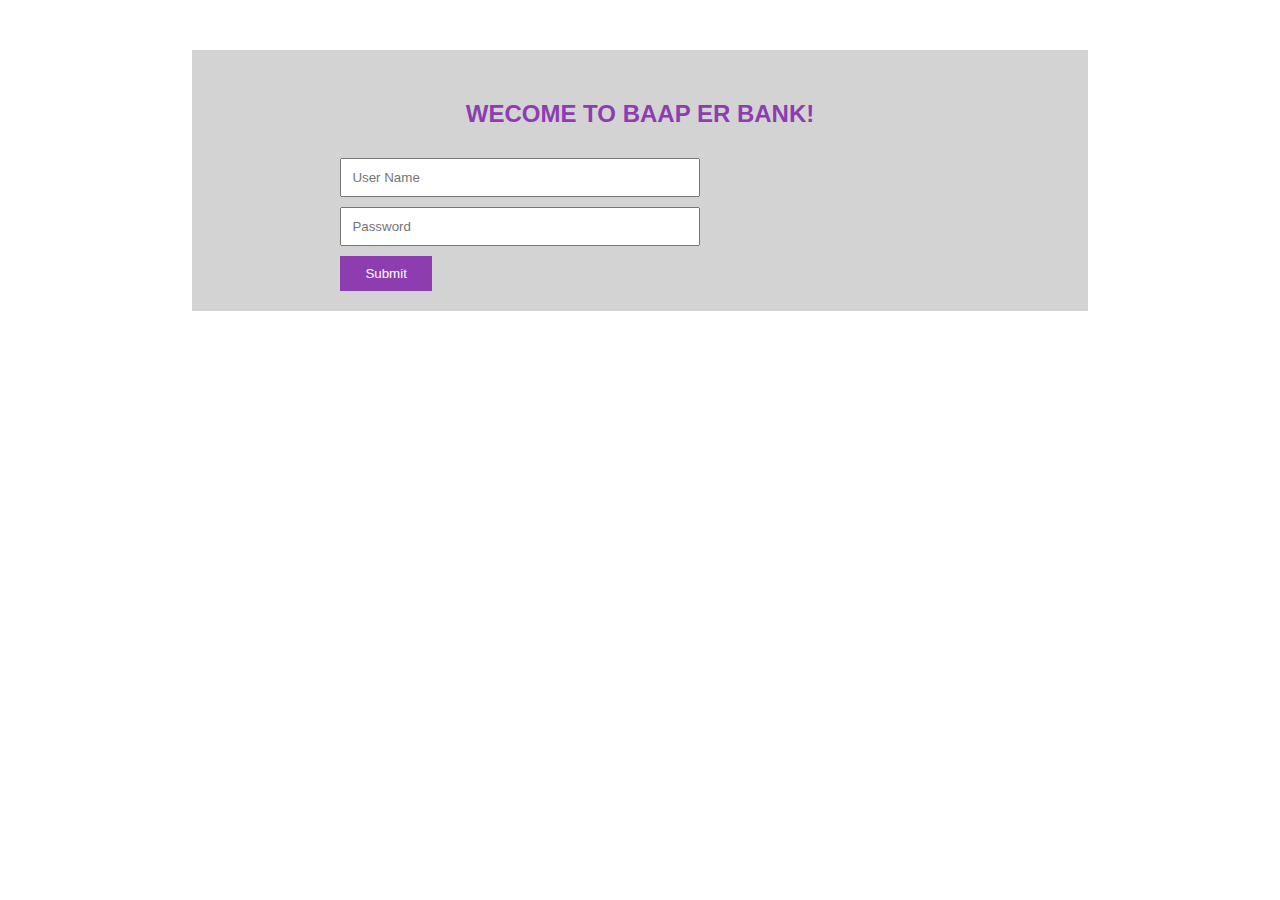
<file: index.html>
<!DOCTYPE html>
<html lang="en">
<head>
    <meta charset="UTF-8">
    <meta http-equiv="X-UA-Compatible" content="IE=edge">
    <meta name="viewport" content="width=device-width, initial-scale=1.0">
    <title>Bapp er Bank</title>
    <link rel="stylesheet" href="style.css">
</head>
<body>
    <div id="bank-main-page">
        <h2>Wecome to Baap er Bank!</h2>
        <div id="login-area">
            <input id="email-field" type="text" placeholder="User Name">
            <input id="password-field" type="password" placeholder="Password">
            <button id="submit-button">Submit</button>
        </div>
    </div>


    <!-- https://auwal2022.github.io/baperBank/ -->
    


    <script src="bankLogin.js"></script>
</body>
</html>
</file>
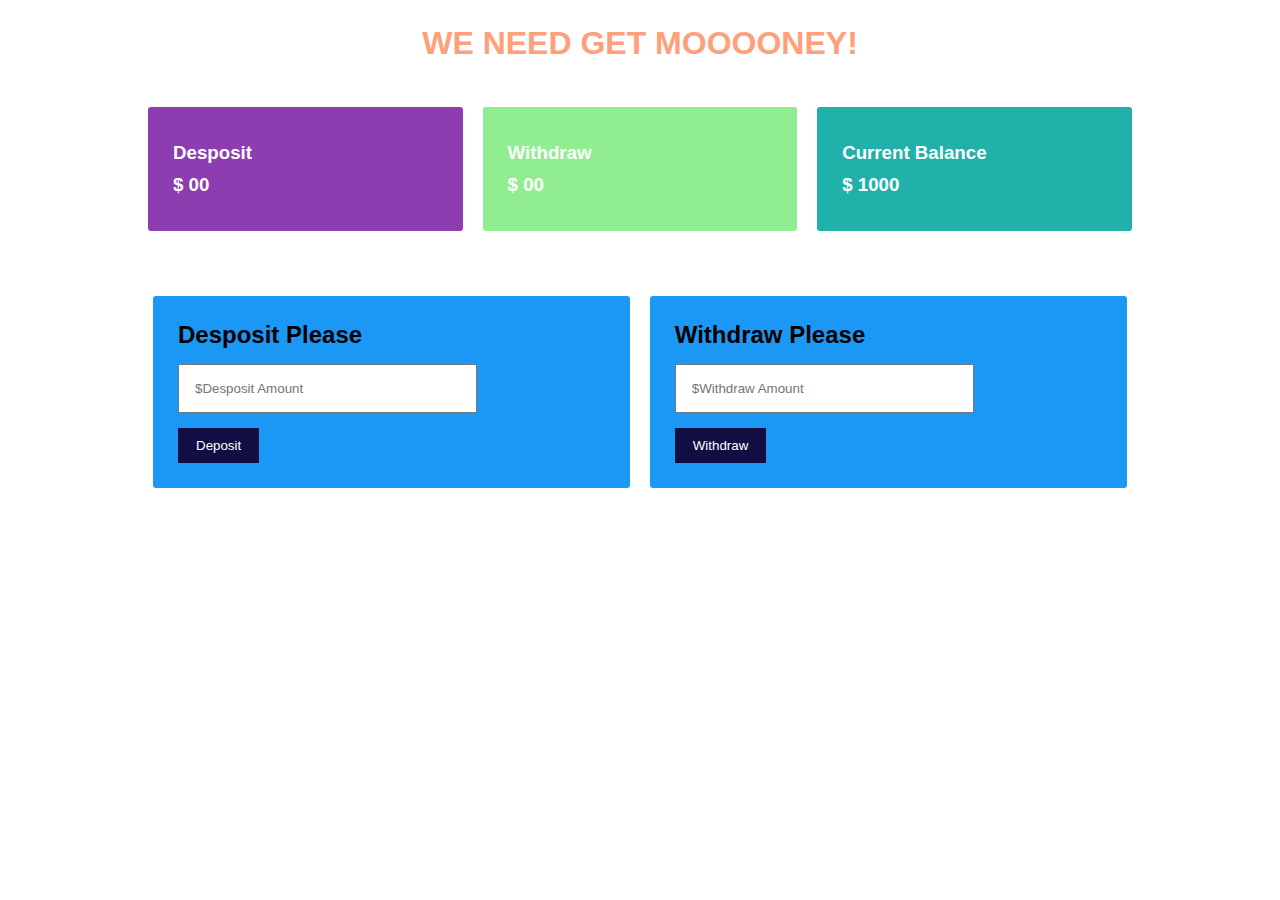
<file: banking.html>
<!DOCTYPE html>
<html lang="en">
<head>
    <meta charset="UTF-8">
    <meta http-equiv="X-UA-Compatible" content="IE=edge">
    <meta name="viewport" content="width=device-width, initial-scale=1.0">
    <title>Banking Page</title>
    <link rel="stylesheet" href="style.css">
</head>
<body>
    <h1>We need get Mooooney!</h1>
    <section class="status">
        <div id="deposit-balance" class="card">
            <h3>Desposit</h3>
            <h3>$ <span id="deposit-total">00</span></h3>
            
        </div>
        <div id="withdraw-balance" class="card">
            <h3>Withdraw</h3>
            <h3>$ <span id="withdraw-total">00</span></h3>
        </div>
        <div id="current-balance" class="card">
            <h3>Current Balance</h3>
            <h3>$ <span id="current-balance-total">1000</span></h3>
        </div>
    </section>

    <section class="input-area">
        <div class="deposite">
            <h2>Desposit Please</h2>
            <input id="desposit-input" type="text" placeholder="$Desposit Amount">
            <button id="desposit-button">Deposit</button>
        </div>
        <div class="withdraw">
            <h2>Withdraw Please</h2>
            <input id="withdraw-input" type="text" placeholder="$Withdraw Amount">
            <button id="withdraw-button">Withdraw</button>
        </div>
    </section>

    <script src="banking.js"></script>
</body>
</html>
</file>
<file: style.css>
*{
    margin: 0;
    padding: 0;
    box-sizing: border-box;
    font-family: sans-serif;
}

body > h1{
    margin: 25px 0;
    text-transform: uppercase;
    color: lightsalmon;
    text-align: center;
}

#bank-main-page{
    width: 70%;
    background-color: lightgrey;
    padding: 20px;
    margin: 50px auto;
}

#bank-main-page h2{
    text-align: center;
    color: #8D3DAF;
    text-transform: uppercase;
    font-weight: bold;
    margin: 30px 0;
}

#login-area{
    width: 70%;
    margin: auto;
}

#login-area input{
    display: block;
    width: 60%;
    margin: 10px 0;
    padding: 10px;
}

#submit-button{
    padding: 10px 25px;
    
    background: #8D3DAF;
    outline: none;
    border: none;
    color: #fff;
}


.status{
    width: 80%;
    margin: auto;
    padding: 20px;
    border-radius: 3px;
    display: flex;
    align-items: center;
    justify-content: space-between;
    flex-wrap: wrap;
    color: #fff;

}

.status .card{
    background-color: #8D3DAF;
    width: 32%;
    border-radius: 3px;
    padding: 25px;
}

.status .card h3{
    margin: 10px 0;
}

.status .card:nth-child(2){
    background-color: lightgreen;
}

.status .card:nth-child(3){
    background-color: lightseagreen;
}



.input-area{
    width: 80%;
    margin: 20px auto;
    display: flex;
    align-items: center;
    justify-content: space-between;
    padding: 25px;
}

.input-area div{
    width: 49%;
    background-color: #1B98F5;
    padding: 25px;
    border-radius: 3px;
}

.input-area div input{
    display: block;
    margin: 15px 0;
    width: 70%;
    padding: 15px;
}

.input-area div button{
    padding: 10px 18px;
    border: none;
    outline: none;
    background-color: #120E43;
    color: #fff;
    cursor: pointer;
}
</file>
